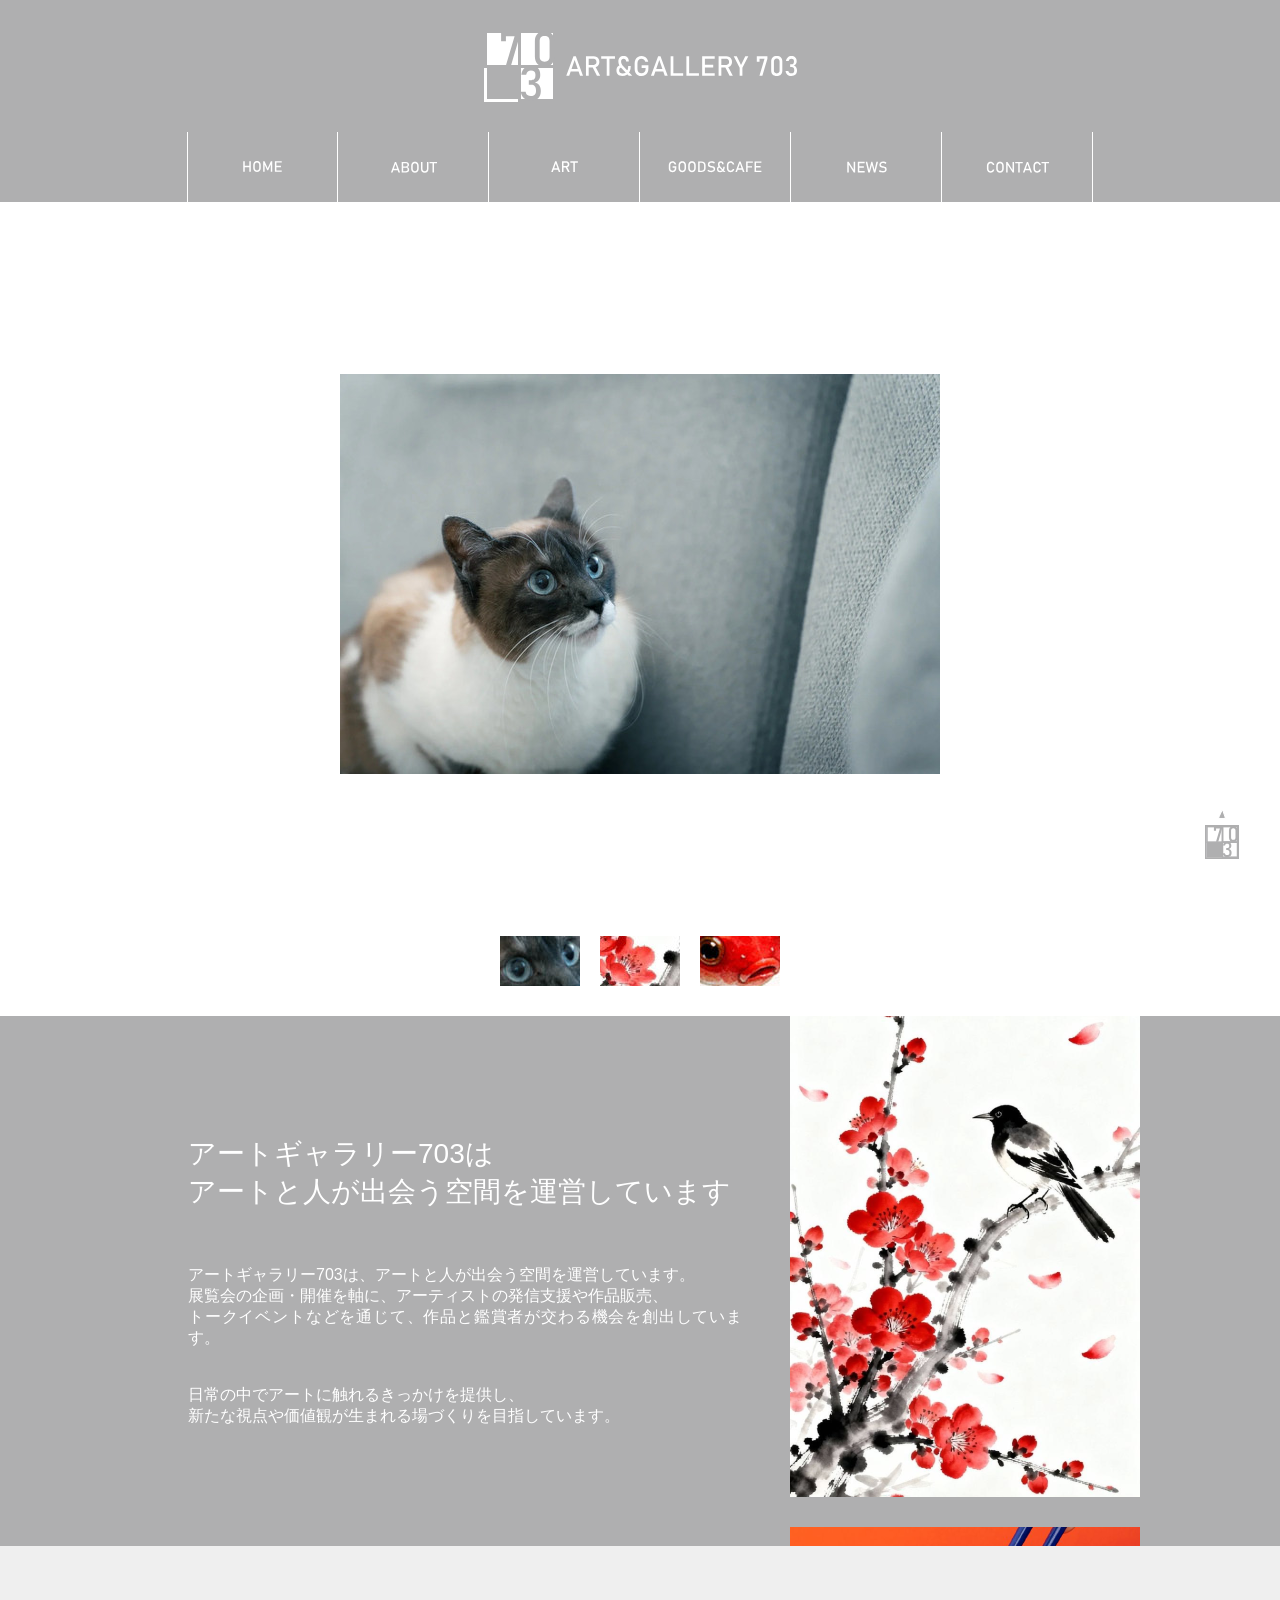
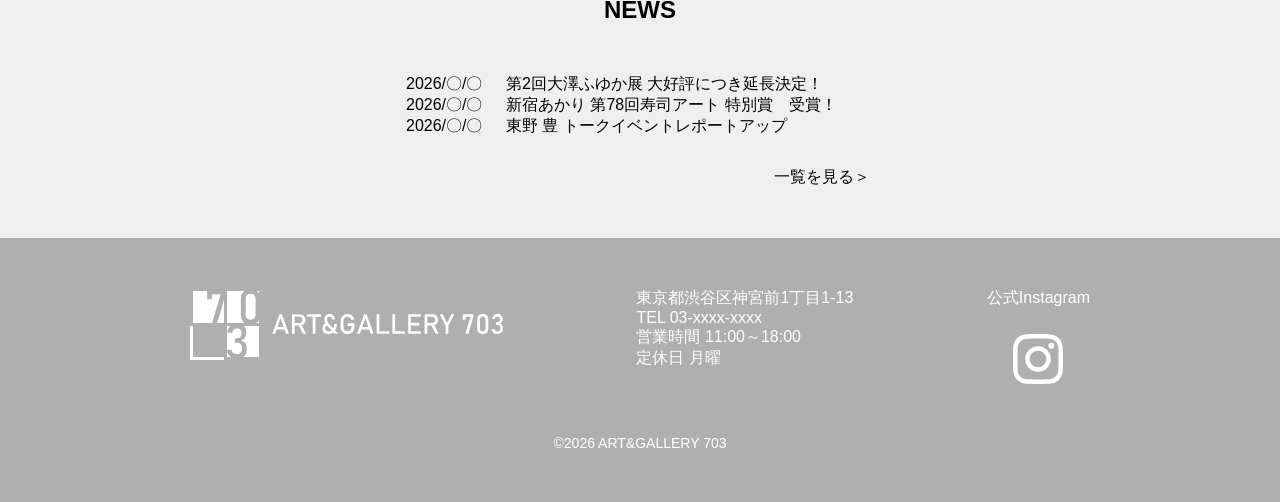
<file: index.html>
<!DOCTYPE html>
<html lang="ja">

<head>
    <meta charset="UTF-8">
    <meta name="viewport" content="width=device-width, initial-scale=1.0">
    <title>ART&GALLERY 703 - TOP</title>
    <meta name="description" content="カフェ、雑貨を展開している株式会社703の新事業、アート・ギャラリーの紹介サイトを新しくオープンし、認知拡大、お問合せ増加につなげることを目的とする。">
    <meta name="keywords" content="渋谷区,神宮前,アート,ギャラリー,カフェ,個展,雑貨">

    <!-- ↓ faviconの読み込み -->
    <link rel="icon" href="favicon.ico">
    <link rel="apple-touch-icon" href="apple-touch-icon-180x180.png">

    <!-- ↓ Google Fonts用の読み込み -->
    <!-- 今回はなし -->


    <!--★ 各種 cssファイルの読み込み -->

    <!-- ↓ 初めにリセットcssや共通cssの読み込み -->
    <link rel="stylesheet" href="assets/css/reset.css">
    <link rel="stylesheet" href="assets/css/common.css">

    <!-- ↓ 次にプラグインのcssファイルの読み込み(あれば) -->
    <!-- <link rel="stylesheet" href="js/slick/slick.css"> -->

    <!-- ↓ 最後にページ固有のcssファイルの読み込み(あれば) -->
    <!-- <link rel="stylesheet" href="css/top.css"> -->


    <!--★ 各種 jsファイルの読み込み -->

    <!-- ↓ 初めにjQuery本体ファイルの読み込み -->
    <script src="assets/js/jquery-3.7.1.min.js"></script>

    <!-- ↓ 次にプラグインのjsファイルの読み込み(あれば) -->
    <!-- <script src="js/slick/slick.min.js"></script> -->

    <!-- ↓ 最後に自作jsファイルの読み込み -->
    <script src="assets/js/script.js"></script>
</head>

<body>
    <header>
        <h1><a href="#"><img src="assets/images/ART&GALLERY703_logo_313x72.svg" alt="ART&GALLERY 703のロゴ" width="313"
                    height="72"></a></h1>

        <!-- ↓　ハンバーガーボタンのコードを設置(今回は動作はJSで制御するのでInputタグは使用しない)　↓ -->
        <div class="nav-burger"></div>

        <nav class="navi">
            <ul class="flex">
                <li class="nav01"><a href="#">HOME</a></li>
                <li class="nav02"><a href="about/index.html">ABOUT</a></li>
                <li class="nav03"><a href="art/index.html">ART</a></li>
                <li class="nav04"><a href="goods&cafe/index.html">GOODS&CAFE</a></li>
                <li class="nav05"><a href="news/index.html">NEWS</a></li>
                <li class="nav06"><a href="contact/index.html">CONTACT</a></li>
            </ul>
        </nav>
    </header>

    <main>

        <div class="frame">
            <div id="large-frame">
                <img src="" alt="photo">
            </div>
            <ul id="buttons" class="flex"></ul>
        </div>

        <div class="top-main">
            <div class="inner flex">
                <div class="top-text">
                    <p class="large-text">
                        <span>
                            アートギャラリー703は<br>
                            <span>アートと人が出会う空間を運営しています</span>
                        </span>
                    </p>
                    <p class="top-margin36">
                        アートギャラリー703は、アートと人が出会う空間を運営しています。<br>
                        展覧会の企画・開催を軸に、アーティストの発信支援や作品販売、<br>
                        トークイベントなどを通じて、作品と鑑賞者が交わる機会を創出しています。
                    </p>
                    <p class="top-margin36">
                        日常の中でアートに触れるきっかけを提供し、<br>
                        新たな視点や価値観が生まれる場づくりを目指しています。
                    </p>
                </div>

                <!-- ★ 縦スクロールアニメのための領域 ↓ -->
                <div class="slider-area"></div>
            </div>
        </div>

        <article class="top-article">
            <div class="inner">
                <h2>NEWS</h2>
                <ul>
                    <li class="sp-flex">
                        <div class="date">2026/〇/〇</div>
                        <div class="topic">第2回大澤ふゆか展 大好評につき延長決定！</div>
                    </li>

                    <li class="sp-flex">
                        <div class="date">2026/〇/〇</div>
                        <div class="topic">新宿あかり 第78回寿司アート 特別賞　受賞！</div>
                    </li>

                    <li class="sp-flex">
                        <div class="date">2026/〇/〇</div>
                        <div class="topic">東野 豊 トークイベントレポートアップ</div>
                    </li>
                </ul>
                <div class="link-button"><a href="news/index.html">一覧を見る＞</a></div>
            </div>
        </article>

    </main>

    <footer>
        <div class="inner">
            <div class="flex">
                <div>
                    <img src="assets/images/ART&GALLERY703_logo_313x72.svg" alt="ART&GALLERY 703のロゴ" width="313"
                        height="72">
                </div>

                <div>
                    <address>
                        <p>
                            東京都渋谷区神宮前1丁目1-13
                        </p>
                        <p>
                            TEL 03-xxxx-xxxx
                        </p>
                        <p>
                            営業時間 11:00～18:00
                        </p>
                        <p>
                            定休日 月曜
                        </p>
                    </address>
                </div>

                <div class="insta">
                    <p>公式Instagram</p>
                    <a href="#"><img src="assets/images/Instagram_Glyph_White.svg" alt="ART&GALLERY 703のInstagramアカウントへ"
                            width="50" height="50"></a>

                </div>
            </div>
        </div>

        <p class="copyright"><small>&copy;2026 ART&GALLERY 703</small></p>
    </footer>

    <div class="to-top">
        <a href="#"><img src="assets/images/to_top_72x100.svg" alt="ページの先頭に戻る" width="36" height="50"></a>
    </div>
</body>

</html>
</file>
<file: assets/css/common.css>
@charset "UTF-8";

/* ==============================================
   ◆ 全体に対する基本指定
============================================== */

* {
    box-sizing: border-box;
}

body {
    font-size: 16px;
    font-family: YuGothic, "Yu Gothic", 游ゴシック, 游ゴシック体, sans-serif;
    color: #fff;
}

/* ~~~ wrapによるコンテンツ幅の制御 ~~~ */
.wrap {
    width: 100%;
    max-width: 1000px;
    margin: 0 auto;
}

/* ~~~ 横並び用 のクラス名「flex」の記述 ~~~ */
.flex {
    display: flex;
}

/* ~~~ h2見出しの記述 ~~~ */
h2 {
    padding-top: 50px;
}

section,
article {
    text-align: center;
    padding-bottom: 50px;
}

section h2,
article h2 {
    padding: 50px 0;
}

img {
    max-width: 100%;
    height: auto;
}


/* ==============================================
   ◆ ヘッダー部分
============================================== */

header {
    background-color: #afafb0;
}

header h1 img {
    display: block;
    height: 100%;
    margin: 0 auto;
    padding: 30px 0;
}

nav ul li {
    width: 151px;
    height: 70px;
}

nav ul li a {
    display: block;
    height: 100%;
    color: transparent;
    font-size: 0;
}

nav ul .nav01 a {
    background-image: url(../images/nav_HOME_151x70.svg);
    transition: 0.3s;
}

nav ul .nav02 a {
    background-image: url(../images/nav_ABOUT_151x70.svg);
    transition: 0.3s;
}

nav ul .nav03 a {
    background-image: url(../images/nav_ART_151x70.svg);
    transition: 0.3s;
}

nav ul .nav04 a {
    background-image: url(../images/nav_GOODS&CAFE_151x70.svg);
    transition: 0.3s;
}

nav ul .nav05 a {
    background-image: url(../images/nav_NEWS_151x70.svg);
    transition: 0.3s;
}

nav ul .nav06 a {
    background-image: url(../images/nav_CONTACT_151x70.svg);
    transition: 0.3s;
}

nav ul .nav01 a:hover {
    background-image: url(../images/nav_HOME_hover_151x70.svg);
}

nav ul .nav02 a:hover {
    background-image: url(../images/nav_ABOUT_hover_151x70.svg);
}

nav ul .nav03 a:hover {
    background-image: url(../images/nav_ART_hover_151x70.svg);
}

nav ul .nav04 a:hover {
    background-image: url(../images/nav_GOODS&CAFE_hover_151x70.svg);
}

nav ul .nav05 a:hover {
    background-image: url(../images/nav_NEWS_hover_151x70.svg);
}

nav ul .nav06 a:hover {
    background-image: url(../images/nav_CONTACT_hover_151x70.svg);
}

nav .flex {
    justify-content: center;
}


/* ==============================================
   ◆ メイン部分
============================================== */

/* ~~~ メインビジュアルの記述 ~~~ */

.frame {
    margin: 30px auto;
}

#large-frame {
    position: relative;
    width: 100%;
    max-width: 600px;
    height: 684px;
    margin: 0 auto 20px;
    display: flex;
    align-items: center;
    justify-content: center;
    margin-bottom: 20px;
}

#large-frame img {
    position: absolute;
    top: 0;
    left: 0;
    display: block;
    width: 100%;
    height: 100%;
    max-height: 80vh;
    object-fit: contain;
    object-position: center;
}


/* ~~~ メインビジュアル下のサムネイル画像の記述 ~~~ */

#buttons.flex {
    justify-content: center;
    gap: 20px;
}


/* ~~~ メインテキストと縦スライドの記述 ~~~ */

.top-main {
    background-color: #afafb0;
}

.inner {
    width: 100%;
    max-width: 1000px;
    margin: 0 auto;
}

.top-main .flex {
    justify-content: space-between;
}

.top-text {
    width: 554px;
    margin: auto;
    text-align: justify;
}

.large-text {
    margin-bottom: 54px;
}

.top-text span {
    font-size: 28px;
}

.top-margin36 {
    margin-top: 36px;
}


/* ★背景画像の無限横スクロールアニメ */

@keyframes bg-move {
    0% {
        background-position: 0 0;
    }

    100% {
        background-position: 0 -3454px;
        /* 「-3454px」＝用意した画像の高さ */
    }
}

.slider-area {
    width: 350px;
    height: 530px;
    /* 「350px」＝用意した画像の幅 */
    /* 「530px」＝表示したい領域の高さ */
    background-image: url(../images/slide-image_350x3454.png);
    background-repeat: repeat-y;
    background-position: 0 0;
    animation: bg-move 50s linear infinite;
}

/* ~~~ NEWSエリアの記述 */

.top-article {
    background-color: #efefef;
    color: #000;
}

.top-article .inner {
    display: block;
    max-width: 500px;
    margin: 0 auto;
}

.top-article .inner li div {
    width: 100%;
}

.sp-flex {
    display: flex;
    flex-direction: row;
    justify-content: left;
    gap: 1em;
}

.sp-flex .date {
    padding-left: 1em;
    max-width: 100px;
    text-align: left;
}

.sp-flex .topic {
    max-width: 350px;
    text-align: left;
}

article .link-button {
    text-align: right;
}

.top-article a {
    display: inline-block;
    padding: 30px 20px 0 0;
    color: #000;
}


/* ==============================================
   ◆ フッター部分
============================================== */

footer {
    background-color: #afafb0;
    padding: 50px 0;
}

/* ロゴ、住所、インスタの横並び */
footer .flex {
    padding: 0 50px 50px;
    justify-content: space-between;
}

/* コピーライト */
footer .copyright {
    text-align: center;
}

footer .copyright small {
    font-size: 14px;
}

/*  Instagramの並び */
.insta {
    padding: auto;
    text-align: center;
}

.insta p {
    padding-bottom: 25px;
}


/* ==============================================
   ◆ トップボタン 
============================================== */

.to-top {
    /* ブラウザ右下に固定 */
    position: fixed;
    right: 40px;
    bottom: 40px;
}




/* ＝＝＝＝＝＝＝＝＝＝＝＝＝＝＝＝＝＝＝＝＝＝＝＝＝＝＝＝＝＝＝＝＝＝＝＝＝＝＝
    メディアクエリを用いたスタイルの「切り替え」を行っていく記述
＝＝＝＝＝＝＝＝＝＝＝＝＝＝＝＝＝＝＝＝＝＝＝＝＝＝＝＝＝＝＝＝＝＝＝＝＝＝＝*/

/* -----------------------------------------
  1040px以下の画面に向けた記述（個人的に気持ち悪いので微調整）
----------------------------------------- */

@media screen and (max-width: 1040px) {

    /* トップテキスト */
    .top-text {
        width: 554px;
        margin: auto;
        text-align: justify;
    }

}


/* -----------------------------------------
  820px以下の画面に向けた記述（個人的に気持ち悪いので微調整）
----------------------------------------- */

@media screen and (max-width: 820px) {

    /* トップテキスト */
    .top-text {
        max-width: 400px;
    }

    /* トップボタン */
    .to-top {
        right: 10px;
    }

}


/* -----------------------------------------
  768px以下の画面に向けた記述
----------------------------------------- */

@media screen and (max-width: 768px) {

    /* --- PC版の1000pxや固定余白をリセット（はみ出しの根絶） --- */
    *,
    *::before,
    *::after {
        box-sizing: border-box !important;
    }

    header,
    nav,
    .wrap,
    .top-main,
    .top-article {
        width: 100% !important;
        max-width: 100% !important;
        padding-left: 0 !important;
        padding-right: 0 !important;
        margin: 0 !important;
    }

    /* 左右に20pxの遊びを作る */
    .inner {
        width: 100% !important;
        max-width: 100% !important;
        padding: 0 20px !important;
        margin: 0 auto !important;
    }

    /* --------------------
       ハンバーガーボタン対応(動作はJSで制御)
    -------------------- */
    /* ハンバーガーボタン初期 */

    .nav-burger {
        display: block;
        position: fixed;
        top: 50px;
        right: 20px;
        width: 30px;
        height: 30px;
        background-image: url("../images/burger_30x30.svg");
        background-size: contain;
        background-repeat: no-repeat;
        z-index: 10000;
        cursor: pointer;
        transition: opacity 2s ease;
    }

    .nav-burger.is-open {
        background-image: url("../images/close_30x30.svg");
    }

    /* ナビゲーション */
    .navi {
        position: fixed;
        top: 0;
        left: 0;
        width: 100%;
        height: 0;
        overflow: hidden;
        background-color: rgba(175, 175, 176, 0.95);
        transition: height 0.4s ease;
        display: flex;
        flex-direction: column;
        align-items: center;
        z-index: 9999;
    }

    .navi .flex {
        flex-direction: column;
        align-items: center;
    }

    /* ナビゲーションを開いたとき */
    .navi.is-open {
        height: 100vh;
    }

    .navi ul {
        list-style: none;
        padding: 0;
        margin-top: 100px;
        width: 100%;
        text-align: center;
    }

    .navi ul li {
        margin: 20px 0;
    }

    .navi ul li a {
        color: #fff;
        font-size: 24px;
        text-decoration: none;
        background-image: none;
    }


    /* --------------------
       メインレイアウト
    -------------------- */
    .inner.flex,
    .top-main .flex,
    footer .flex {
        display: flex !important;
        flex-direction: column !important;
        align-items: center !important;
        /* 子要素を中央へ */
    }

    .top-text {
        width: 100% !important;
        max-width: 554px !important;
        margin: 50px auto !important;
        text-align: left !important;
        overflow-wrap: break-word;
    }

    /* スライダーを500x500で中央に配置 */
    .slider-area {
        width: 100%;
        aspect-ratio: 1 / 1;
        /* 正方形にする */
        margin: 0 auto 50px !important;
        background-size: cover !important;
        float: none !important;
        display: block !important;
    }

    /* --------------------
       メインビジュアルの画像の調整
    -------------------- */
    .frame {
        margin: auto !important;
        background-color: #fff !important;
        width: 100% !important;
    }

    #large-frame {
        position: relative !important;
        width: 100% !important;
        max-width: 600px !important;
        max-height: 685px;

        /* ★外枠の高さを比率で固定（画像が変わってもガタガタしない） */
        aspect-ratio: 1 / 1 !important;
        /* ★背景色をグレーから白へ */
        background-color: #fff !important;
        margin: 50px auto 20px !important;
        display: flex !important;
        align-items: center !important;
        justify-content: center !important;
        overflow: hidden !important;
    }

    #large-frame img {
        position: absolute !important;
        top: 50% !important;
        left: 50% !important;
        transform: translate(-50%, -50%) !important;
        width: auto !important;
        height: auto !important;
        max-width: 100% !important;
        max-height: 100% !important;
        /* ★枠内に収める（隙間が白になる） */
        object-fit: contain !important;
    }

    #buttons {
        flex-direction: row;
        justify-content: center;
        flex-wrap: wrap;
        gap: 10px;
        margin-bottom: 50px;
    }


    /* --------------------
       NEWSエリア
    -------------------- */
    .top-article .inner {
        width: 90% !important;
        /* 少し余裕を持たせる */
        max-width: 450px !important;
        /* PC版のテキスト幅を維持 */
        margin: 0 auto !important;
        /* ★これでど真ん中に来る */
        text-align: left !important;
        /* リスト自体は左寄せ */
        padding: 0 !important;
        /* 余計なパディングを消す */
    }

    .top-article h2 {
        text-align: center;
    }

    /* リンクボタンを右端に */
    .top-article a {
        display: block !important;
        width: 100% !important;
        padding: 10px 0 !important;
        text-align: right;
        font-size: 14px;
    }

    .top-article p {
        font-size: 12px;
    }

    /* --------------------
       フッター
    -------------------- */
    footer .flex {
        flex-direction: column;
        align-items: center !important;
        /* ← ここ変更 */
        padding: 0 20px 30px !important;
        width: 100%;
        max-width: 313px;
        /* ← 子と同じ幅 */
        margin: 0 auto;
        gap: 30px;
    }

    footer .flex>div {
        width: 100%;
        max-width: 313px;
        /* ← ロゴに合わせる */
        text-align: center;
    }

    footer address {
        text-align: center !important;
        display: flex !important;
        flex-direction: column !important;
        align-items: center !important;
    }

    .insta p {
        margin-bottom: 0;
        padding-bottom: 20px;
        font-size: 12px;
    }

    .insta a img {
        width: 40px;
        height: 40px;
    }

}


/* -----------------------------------------
  500px以下の画面に向けた記述
----------------------------------------- */

@media screen and (max-width:500px) {

    /* --------------------
       ヘッダーのロゴ
    -------------------- */
    h1 img {
        max-width: 60%;
        height: auto;
        object-fit: cover;
        object-position: center;
        display: block;
        margin: 0 auto;
    }

    /* --------------------
       見出し
    -------------------- */
    section h2,
    article h2 {
        padding: 50px 0;
        text-align: center;
    }

    /* --------------------
       ハンバーガーボタン
    -------------------- */
    .nav-burger {
        top: 40px;
        right: 5px;
    }

    /* --------------------
       ナビゲーション
    -------------------- */
    .navi ul {
        list-style: none;
        padding: 0;
        margin-top: 80px;
        width: 100%;
        text-align: center;
    }

    .navi ul li {
        margin: 10px 0;
    }

    .navi ul li a {
        color: #fff;
        font-size: 18px;
        text-decoration: none;
        background-image: none;
    }

    /* --------------------
       メインフレームの余白
    -------------------- */
    .frame {
        margin: 20px auto 0;
        padding: 0 10px;
    }

    #large-frame {
        max-width: 425px;
        max-height: 685px;
        margin: 50px 0 20px;
    }

    h2 img {
        max-width: 100%;
        height: 160px;
        object-fit: cover;
        object-position: center;
        display: block;
        margin: 0 auto 20px;
    }

    /* --------------------
       テキスト
    -------------------- */
    p {
        font-size: 14px;
    }

    /* --------------------
       トップテキスト
    -------------------- */
    .top-text span {
        font-size: 26px;
    }

    .large-text {
        margin-bottom: 30px;
    }

    .top-margin36 {
        margin-top: 20px;
    }

    /* --------------------
       section、article部分の余白
    -------------------- */
    section,
    article {
        padding: 0 10px;
    }

    section h3,
    article {
        font-size: 16px;
        margin: 0 0 20px;
    }

    section h3 span,
    .top-article h3 span {
        padding: 8px 0 8px 8px;
    }

    .text {
        margin: 0 10px 20px;
        font-size: 14px;
        line-height: 1.8;
    }

    .top-article li {
        font-size: 14px
    }

    .top-article a {
        padding: 30px 0 50px !important;
    }

    /* --------------------
       スマホ用Flexbox対応(日付とニュースを縦に陳列)
    -------------------- */
    .sp-flex {
        display: flex !important;
        flex-direction: column !important;
        gap: 5px;

        width: 100% !important;
        max-width: 310px !important;

        margin: 0 auto 20px !important;
        /* 中央に置く */
        text-align: left !important;
    }

    /* 中の文字が折り返さないように、念のため子要素も調整 */
    .sp-flex div {
        width: 100% !important;
    }

    /* 横並び→縦積みに */
    main .flex {
        flex-direction: column;
        margin: 0 10px 40px;
    }

    main figure {
        width: 100%;
        margin-bottom: 20px;
        text-align: center;
    }

    main figcaption {
        text-align: left;
        font-size: 14px;
        margin-top: 5px;
    }

    .sp-flex .date {
        padding-left: 0;
    }

    .top-article a {
        padding: 10px 80px 50px 0 !important;
        text-align: right;
        font-size: 14px;
    }

    /* --------------------
       ボタンやリンクの調整
    -------------------- */
    #buttons {
        flex-direction: row;
        justify-content: center;
        flex-wrap: wrap;
        gap: 10px;
    }

    #buttons li {
        width: 80px;
        height: 50px;
        margin: 0;
    }

    #large-frame img {
        width: 100%;
        height: auto;
        object-fit: cover;
    }

    /* --------------------
       フッター
    -------------------- */
    footer {
        text-align: center;
        padding: 20px 10px;
    }

    footer address p {
        margin: 2px 0;
        font-size: 12px;
    }

    .copyright {
        font-size: 11px;
        margin-top: 10px;
    }

    footer .flex {
        padding: 0 0 30px !important;
    }

    /* --------------------
       トップボタン
    -------------------- */
    .to-top {
        position: fixed !important;
        bottom: 20px !important;
        right: 5px !important;
        width: 30px !important;
        z-index: 9000 !important;
    }

}
</file>
